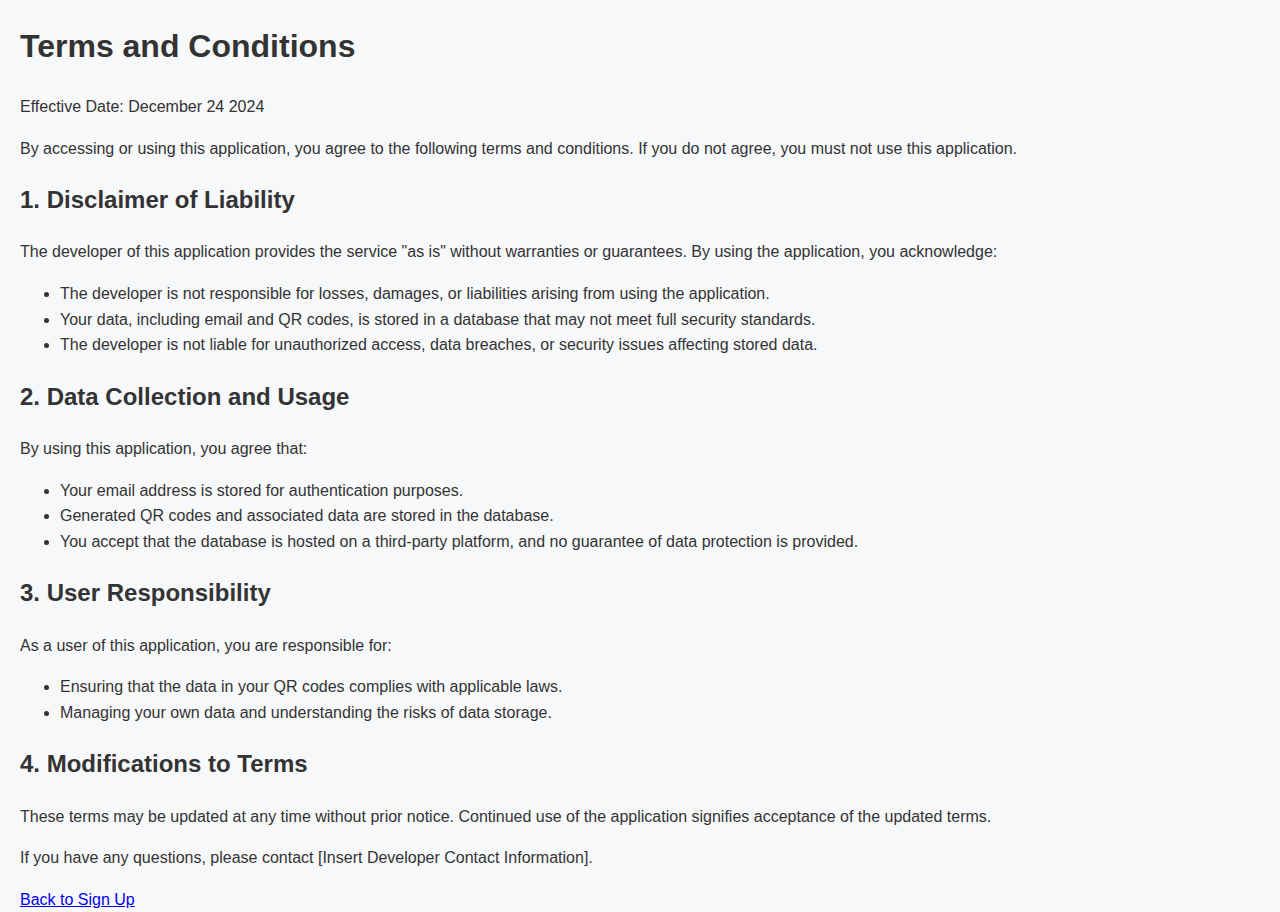
<file: static/terms.html>
<!DOCTYPE html>
<html lang="en">
<head>
    <meta charset="UTF-8">
    <meta name="viewport" content="width=device-width, initial-scale=1.0">
    <title>Terms and Conditions</title>
    <link rel="stylesheet" href="/static/css/styles.css">
</head>
<body>
    <div class="container">
        <h1>Terms and Conditions</h1>
        <p>Effective Date: December 24 2024</p>
        <p>
            By accessing or using this application, you agree to the following terms and conditions. 
            If you do not agree, you must not use this application.
        </p>

        <h2>1. Disclaimer of Liability</h2>
        <p>The developer of this application provides the service "as is" without warranties or guarantees. By using the application, you acknowledge:</p>
        <ul>
            <li>The developer is not responsible for losses, damages, or liabilities arising from using the application.</li>
            <li>Your data, including email and QR codes, is stored in a database that may not meet full security standards.</li>
            <li>The developer is not liable for unauthorized access, data breaches, or security issues affecting stored data.</li>
        </ul>

        <h2>2. Data Collection and Usage</h2>
        <p>By using this application, you agree that:</p>
        <ul>
            <li>Your email address is stored for authentication purposes.</li>
            <li>Generated QR codes and associated data are stored in the database.</li>
            <li>You accept that the database is hosted on a third-party platform, and no guarantee of data protection is provided.</li>
        </ul>

        <h2>3. User Responsibility</h2>
        <p>As a user of this application, you are responsible for:</p>
        <ul>
            <li>Ensuring that the data in your QR codes complies with applicable laws.</li>
            <li>Managing your own data and understanding the risks of data storage.</li>
        </ul>

        <h2>4. Modifications to Terms</h2>
        <p>These terms may be updated at any time without prior notice. Continued use of the application signifies acceptance of the updated terms.</p>

        <p>If you have any questions, please contact [Insert Developer Contact Information].</p>

        <!-- Add an href to go back to Sign Up -->
        <a href="/signup">Back to Sign Up</a>
    </div>
</body>
<style>
    body {
        padding-left: 20px;
    }
</style>
</html>
</file>
<file: static/css/styles.css>
/* Global Styles */
/* General settings for the body to provide consistent appearance */
body {
    background-color: #f7f8fa;
    font-family: -apple-system, BlinkMacSystemFont, "Segoe UI",
                 Roboto, Oxygen, Ubuntu, Cantarell, "Open Sans",
                 "Helvetica Neue", sans-serif;
    color: #333;
    line-height: 1.6; 
    margin: 0;
    padding: 0;
    -webkit-font-smoothing: antialiased; 
    /* Smooth scrolling for anchor links */
    scroll-behavior: smooth;
}

/* Simple fade-in animation for elements with .fade-in class */
@keyframes fadeIn {
  from { opacity: 0; transform: translateY(5px); }
  to { opacity: 1; transform: translateY(0); }
}
.fade-in {
  animation: fadeIn 0.8s ease-in;
}

/* Styling for elements displaying QR code URLs */
.qr-url {
    overflow-wrap: break-word;
    white-space: pre-wrap;
    -webkit-hyphens: auto; /* Safari-specific hyphenation */
    hyphens: auto;
}

/* Card Containers */
.card-centered { 
    margin: 20px auto;
}

.card-wider {
    max-width: 650px;
    padding: 15px;
    background-color: #fff;
    border-radius: 8px;
    /* Subtle shadow for a modern look */
    box-shadow: 0 2px 5px rgba(0,0,0,0.08);
    /* Optional fade-in effect for the card */
    animation: fadeIn 0.6s ease-in;
}

/* Ensure paragraphs break long words for compatibility */
.card p, .qr-url p {
    overflow-wrap: break-word;
    word-break: break-word;
}

/* Flexbox container for buttons */
/* Provides layout and alignment for buttons */
.button-container {
    display: flex;
    flex-wrap: wrap;
    justify-content: center;
    align-items: center;
    gap: 10px;
    margin-top: 10px;
}

/* General button styling */
.button-container .btn {
    flex: 1 1 auto;
    max-width: 150px;
    min-width: 80px;
    transition: background-color 0.3s ease, transform 0.2s ease;
    -webkit-transition: background-color 0.3s ease, transform 0.2s ease;
    cursor: pointer;
    border: none;
    border-radius: 4px;
    color: #fff;
    /* Add extra padding for a more modern look */
    padding: 0.5rem 1rem;
    font-weight: 500;
}

/* Basic hover effect for all .btn elements */
.button-container .btn:hover,
.button-container .btn:focus {
    transform: scale(1.05);
}

/* Button: Download (gray) */
.button-download {
    background-color: #6c757d;
    border-color: #6c757d;
}

.button-download:hover {
    background-color: #5a6268;
}

/* Facebook button with hover/active states */
.button-facebook {
    background-color: #3b5998;
}

.button-facebook:hover,
.button-facebook:focus {
    background-color: #1877f2;
}

/* Instagram button with hover/active states */
.button-instagram {
    background-color: #f77737;
}

.button-instagram:hover,
.button-instagram:focus {
    background-color: #e1306c;
}

/* Twitter button with hover/active states */
.button-twitter {
    background-color: hsl(0, 0%, 13%);
    color: #ffffff;
}

.button-twitter:hover,
.button-twitter:focus {
    background-color: #000000;
}

/* Styling for text inside list group items */
.list-group-item .flex-content div {
    word-wrap: break-word;
    word-break: break-word;
    overflow-wrap: break-word;
    hyphens: auto;
    -webkit-hyphens: auto;
}

/* Responsive adjustments for smaller screens (max-width 340px) */
@media (max-width: 340px) {
    .list-group-item {
        padding: 10px;
    }

    .list-group-item .flex-content div {
        font-size: 14px;
    }

    .list-group-item .button-container {
        flex-direction: column;
        gap: 8px;
    }

    .list-group-item .button-container .btn {
        width: 100%;
    }

    .list-group-item img {
        margin-bottom: 10px;
    }
}
</file>
